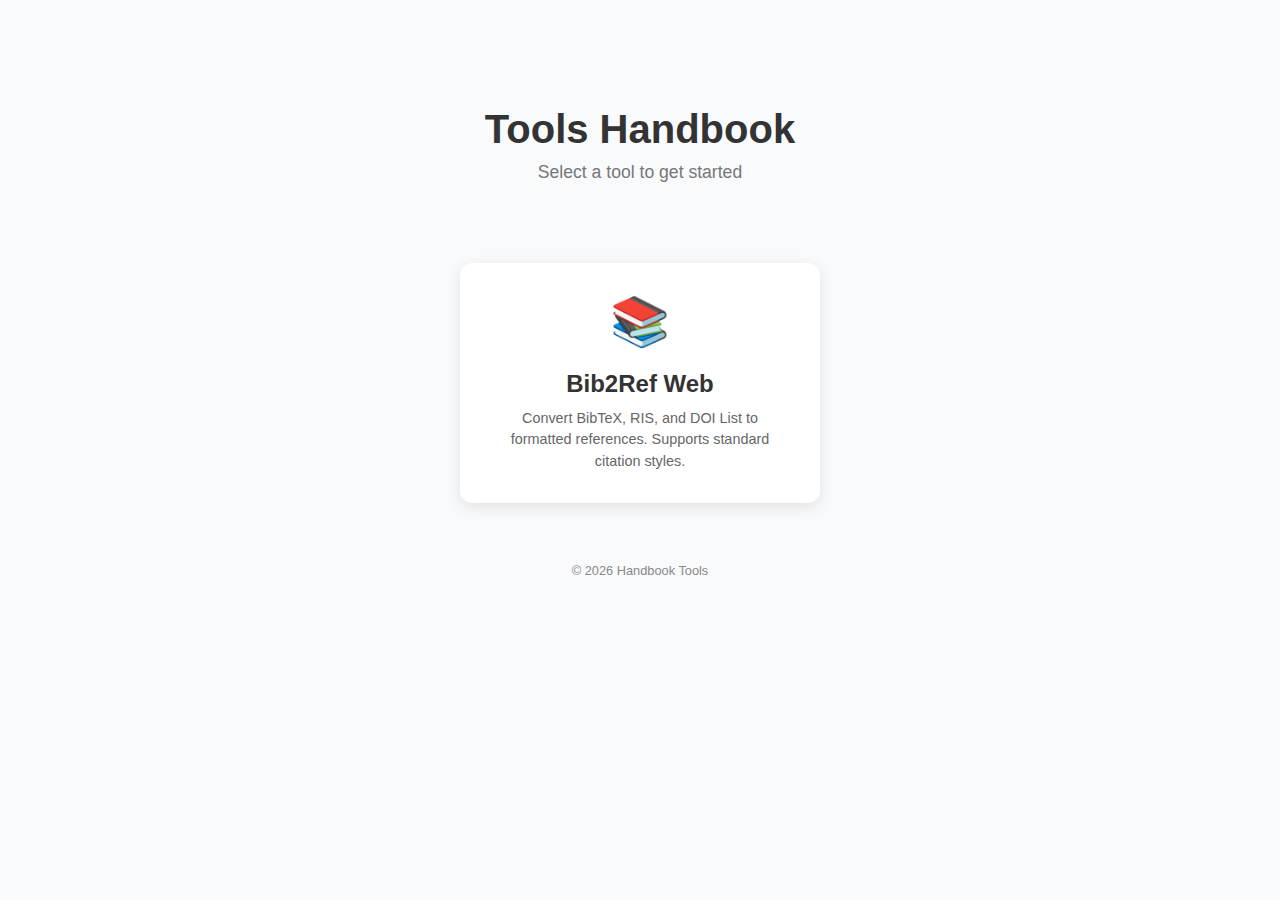
<file: index.html>
<!DOCTYPE html>
<html lang="ja">

<head>
    <meta charset="UTF-8">
    <meta name="viewport" content="width=device-width, initial-scale=1.0">
    <title>Reference Generator Portal</title>
    <link rel="stylesheet" href="main_style.css">
    <style>
        .portal-container {
            display: flex;
            flex-wrap: wrap;
            gap: 20px;
            justify-content: center;
            margin-top: 40px;
        }

        .tool-card {
            background: white;
            border-radius: 12px;
            padding: 30px;
            width: 300px;
            box-shadow: 0 4px 15px rgba(0, 0, 0, 0.1);
            text-align: center;
            transition: transform 0.2s, box-shadow 0.2s;
            cursor: pointer;
            text-decoration: none;
            color: inherit;
        }

        .tool-card:hover {
            transform: translateY(-5px);
            box-shadow: 0 8px 25px rgba(0, 0, 0, 0.15);
        }

        .tool-icon {
            font-size: 48px;
            margin-bottom: 20px;
            display: block;
        }

        .tool-title {
            font-size: 1.5em;
            margin-bottom: 10px;
            font-weight: bold;
            color: #333;
        }

        .tool-desc {
            color: #666;
            font-size: 0.9em;
            line-height: 1.5;
        }

        header {
            text-align: center;
            padding: 40px 20px;
        }

        h1 {
            font-size: 2.5em;
            color: #333;
            margin-bottom: 10px;
        }

        .subtitle {
            font-size: 1.1em;
            color: #777;
        }
    </style>
</head>

<body>

    <header>
        <h1>Tools Handbook</h1>
        <div class="subtitle">Select a tool to get started</div>
    </header>

    <div class="portal-container">
        <a href="bib2ref.html" class="tool-card">
            <span class="tool-icon">📚</span>
            <div class="tool-title">Bib2Ref Web</div>
            <div class="tool-desc">
                Convert BibTeX, RIS, and DOI List to formatted references. Supports standard citation styles.
            </div>
        </a>

        <!-- Placeholder for future tools -->
        <!--
        <a href="#" class="tool-card" style="opacity: 0.6; cursor: default;">
            <span class="tool-icon">📝</span>
            <div class="tool-title">Tex Formatter</div>
            <div class="tool-desc">Coming soon...</div>
        </a>
        -->
    </div>

    <footer style="text-align: center; margin-top: 60px; color: #888; font-size: 0.8em; padding-bottom: 20px;">
        &copy; 2026 Handbook Tools
    </footer>

</body>

</html>
</file>
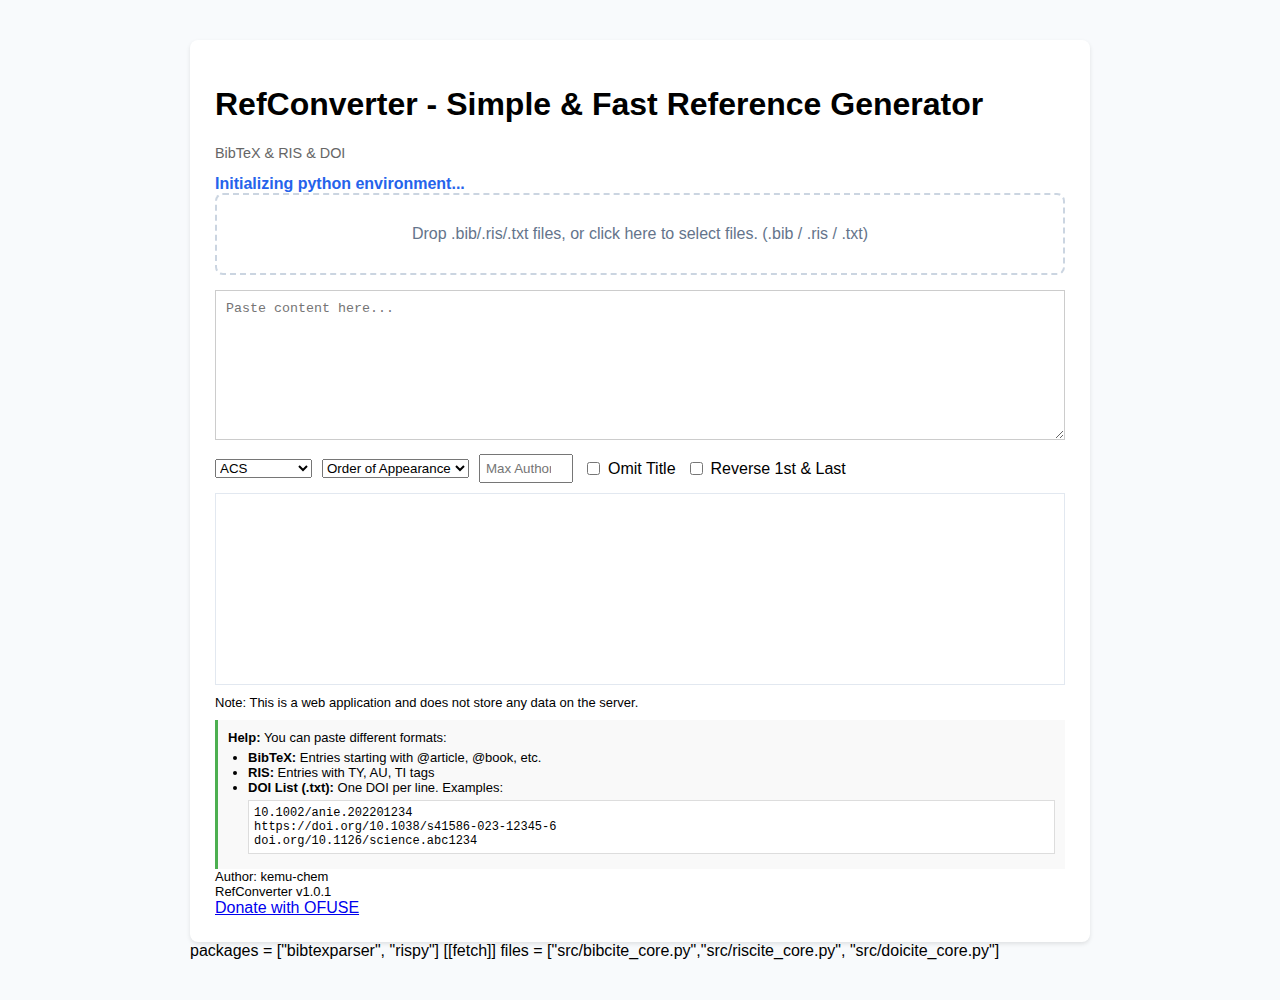
<file: bib2ref.html>
<!DOCTYPE html>
<html lang="ja">

<head>
    <script async src="https://pagead2.googlesyndication.com/pagead/js/adsbygoogle.js?client=ca-pub-9462795888369941"
     crossorigin="anonymous"></script>
    <meta charset="UTF-8">
    <title>RefConverter</title>
    <link rel="stylesheet" href="https://pyscript.net/releases/2024.1.1/core.css" />
    <script type="module" src="https://pyscript.net/releases/2024.1.1/core.js"></script>
    <link rel="stylesheet" href="main_style.css">
</head>
<script async src="https://www.googletagmanager.com/gtag/js?id=G-1PK2SJTJ75"></script>
<script>
  window.dataLayer = window.dataLayer || [];
  function gtag(){dataLayer.push(arguments);}
  gtag('js', new Date());

  gtag('config', 'G-1PK2SJTJ75');
</script>
<body>
    <div class="card">
        <h1>RefConverter - Simple & Fast Reference Generator</h1>
        <p style="font-size: 0.9em; color: #666; margin-top: 5px;">BibTeX & RIS & DOI</p>
        <div id="status-msg" class="loading">Initializing python environment...</div>

        <div id="drop_zone">Drop .bib/.ris/.txt files, or click here to select files. (.bib / .ris / .txt)</div>
        <input type="file" id="file_input" style="display:none" accept=".bib,.ris,.txt">

        <textarea id="bib_input" placeholder="Paste content here..."></textarea>

        <div style="display: flex; gap: 10px; align-items: center;">
            <select id="style_select">
                <option>ACS</option>
                <option>APA (7th)</option>
                <option>Harvard</option>
                <option>Vancouver</option>
                <option>Angewandte</option>
                <option>RSC</option>
                <option>Nature</option>
                <option>IEEE</option>
                <option>ISO 690</option>
            </select>
            <select id="sort_select">
                <option>Order of Appearance</option>
                <option>Author (A-Z)</option>
                <option>Year (Old→New)</option>
            </select>
            <input type="number" id="max_n_input" placeholder="Max Authors" style="width: 80px; padding: 5px;" min="1">
            <label style="display: flex; align-items: center; gap: 5px;">
                <input type="checkbox" id="omit_title_check">
                <span>Omit Title</span>
            </label>
            <label style="display: flex; align-items: center; gap: 5px;">
                <input type="checkbox" id="reverse_authors_check">
                <span>Reverse 1st & Last</span>
            </label>
            <!--<button id="convert_btn" py-click="on_convert" disabled>Generate</button>-->
            <!--<button id="debug_btn" py-click="show_debug_info">Debug Info</button>
            <button id="reload_modules_btn" py-click="reload_modules">Force Reload Modules</button>-->
        </div>

        <div id="output"></div>
        <div id="cache-info" style="font-size: small; color: blue; margin-top: 10px;"></div>
        <div id="note" style="font-size: small;">Note: This is a web application and does not store any data on the
            server.</div>
        <div id="help"
            style="font-size: small; margin-top: 10px; padding: 10px; background-color: #f9f9f9; border-left: 3px solid #4CAF50;">
            <strong>Help:</strong> You can paste different formats:
            <ul style="margin: 5px 0; padding-left: 20px;">
                <li><strong>BibTeX:</strong> Entries starting with @article, @book, etc.</li>
                <li><strong>RIS:</strong> Entries with TY, AU, TI tags</li>
                <li><strong>DOI List (.txt):</strong> One DOI per line. Examples:
                    <div
                        style="background-color: #fff; padding: 5px; margin-top: 5px; border: 1px solid #ddd; font-family: monospace;">
                        10.1002/anie.202201234<br>
                        https://doi.org/10.1038/s41586-023-12345-6<br>
                        doi.org/10.1126/science.abc1234
                    </div>
                </li>
            </ul>
        </div>

        <div id="author" style="font-size: small;">Author: kemu-chem</div>
        <div id="version" style="font-size: small;">RefConverter v1.0.1</div>
        <a data-ofuse-widget-button href="https://ofuse.me/o?uid=145324" data-ofuse-id="145324" data-ofuse-size="large"
            data-ofuse-text="Donate with OFUSE">Donate with OFUSE</a>
        <script async src="https://ofuse.me/assets/platform/widget.js" charset="utf-8"></script>

    </div>

    <py-config>
        packages = ["bibtexparser", "rispy"]
        [[fetch]]
        files = ["src/bibcite_core.py","src/riscite_core.py", "src/doicite_core.py"]
    </py-config>

    <script type="py">
        """
        For transparency and debugging purposes, data loading process and data sorting process is implemented in this html file.

        The main function is on_convert.

        The data loading process is implemented in the try block.

        The data sorting process is implemented in the on_convert function.

        You can edit this code in the browser for debugging and particular use cases.
        """

        import re
        import asyncio
        from pyscript import document
        # Wait until external files are loaded
        try:
            from src.riscite_core import RISProcessor, REFERENCE_STYLES, BibTeXProcessor, rtf_to_html
            from src.doicite_core import DOIProcessor
            document.querySelector("#status-msg").style.display = "none"
            # Enable convert button if it exists
            convert_btn = document.querySelector("#convert_btn")
            if convert_btn:
                convert_btn.disabled = False
        except Exception as e:
            document.querySelector("#output").innerText = f"Error loading core: {e}"

        # DOI Cache to avoid re-fetching
        doi_cache = {}

        def get_clean_doi(raw):
            if "doi.org/" in raw:
                return raw.split("doi.org/")[-1].strip()
            return raw.strip()

        def reload_modules(event):
            """Force reload modules from server"""
            import sys
            from importlib import reload

            cache_info_div = document.querySelector("#cache-info")

            try:
                # Remove modules from cache
                modules_to_remove = [mod for mod in sys.modules.keys() if mod.startswith('src.')]
                for mod in modules_to_remove:
                    del sys.modules[mod]

                # Reload modules
                from src.riscite_core import RISProcessor, REFERENCE_STYLES, BibTeXProcessor, rtf_to_html
                from src.doicite_core import DOIProcessor

                # Update global references
                globals()['RISProcessor'] = RISProcessor
                globals()['REFERENCE_STYLES'] = REFERENCE_STYLES
                globals()['BibTeXProcessor'] = BibTeXProcessor
                globals()['rtf_to_html'] = rtf_to_html
                globals()['DOIProcessor'] = DOIProcessor

                cache_info_div.innerHTML = f"✓ Modules reloaded successfully! Removed {len(modules_to_remove)} cached modules."
                cache_info_div.style.color = "green"

                # Show current signature
                import inspect
                sig = inspect.signature(REFERENCE_STYLES.get("ACS"))
                cache_info_div.innerHTML += f"<br>ACS formatter params: {', '.join([p for p in sig.parameters.keys()])}"

            except Exception as e:
                cache_info_div.innerHTML = f"✗ Error reloading modules: {e}"
                cache_info_div.style.color = "red"

        def show_debug_info(event):
            """Display debug information about loaded modules"""
            import inspect
            output_div = document.querySelector("#output")

            debug_html = "<h3>Debug Information</h3>"

            # Check if CitationFormatter is loaded
            try:
                from src.bibcite_core import CitationFormatter
                debug_html += "<p><b>CitationFormatter loaded:</b> Yes</p>"

                # Check format_acs signature
                sig = inspect.signature(CitationFormatter.format_acs)
                debug_html += f"<p><b>format_acs signature:</b> {sig}</p>"

                # List all parameters
                debug_html += "<p><b>format_acs parameters:</b> "
                debug_html += ", ".join([p for p in sig.parameters.keys()])
                debug_html += "</p>"

            except Exception as e:
                debug_html += f"<p><b>Error loading CitationFormatter:</b> {e}</p>"

            # Check REFERENCE_STYLES
            try:
                formatter = REFERENCE_STYLES.get("ACS")
                debug_html += f"<p><b>ACS formatter:</b> {formatter}</p>"

                if formatter:
                    sig = inspect.signature(formatter)
                    debug_html += f"<p><b>ACS formatter signature:</b> {sig}</p>"
                    debug_html += "<p><b>ACS formatter parameters:</b> "
                    debug_html += ", ".join([p for p in sig.parameters.keys()])
                    debug_html += "</p>"
            except Exception as e:
                debug_html += f"<p><b>Error checking formatter:</b> {e}</p>"

            # Module location info
            try:
                import src.bibcite_core as bc
                debug_html += f"<p><b>bibcite_core module:</b> {bc.__file__ if hasattr(bc, '__file__') else 'No __file__ attribute'}</p>"
            except Exception as e:
                debug_html += f"<p><b>Error getting module info:</b> {e}</p>"

            # Check sys.modules
            import sys
            src_modules = [m for m in sys.modules.keys() if m.startswith('src.')]
            debug_html += f"<p><b>Loaded src modules:</b> {', '.join(src_modules)}</p>"

            output_div.innerHTML = debug_html

        async def on_convert(event=None):
            raw_input = document.querySelector("#bib_input").value.strip()

            # If no input, clear output
            if not raw_input:
                document.querySelector("#output").innerHTML = ""
                return

            style_name = document.querySelector("#style_select").value
            sort_name = document.querySelector("#sort_select").value
            max_n_str = document.querySelector("#max_n_input").value
            max_n = int(max_n_str) if max_n_str else None
            omit_title = document.querySelector("#omit_title_check").checked
            reverse_authors = document.querySelector("#reverse_authors_check").checked

            output_div = document.querySelector("#output")
            output_div.innerHTML = "Processing..."
            
            try:
                entries = []
                # 判定: BibTeX, DOI, or RIS
                if raw_input.startswith('@'):
                    entries = BibTeXProcessor.parse_bibtex(raw_input)
                elif raw_input.startswith('10.') or raw_input.startswith('http'):
                    # DOI Processing with Cache
                    try:
                        input_lines = [line.strip() for line in raw_input.split('\n') if line.strip()]
                        
                        dois_to_fetch = []
                        ordered_keys = []
                        
                        # Check Cache
                        for line in input_lines:
                            key = get_clean_doi(line)
                            ordered_keys.append(key)
                            if key not in doi_cache:
                                if key not in dois_to_fetch:
                                    dois_to_fetch.append(key)
                        
                        if dois_to_fetch:
                            output_div.innerHTML = f"Fetching {len(dois_to_fetch)} new DOIs from Crossref..."
                            fetch_str = "\n".join(dois_to_fetch)
                            new_entries = await DOIProcessor.fetch_doi_entries(fetch_str)
                            
                            # Cache new entries
                            # Note: We rely on the fact that fetched entries contain 'doi'. 
                            # If fetch fails for some, they won't be in new_entries.
                            for entry in new_entries:
                                if 'doi' in entry:
                                    # Normalize doi from entry to match our key format if possible
                                    # But entry['doi'] is what Crossref returns.
                                    # We should also map the requested key to this entry.
                                    # Since we don't know exactly which key produced which entry (async/batch), 
                                    # we rely on the DOI in the entry matching the requested DOI.
                                    
                                    # Try to clean the doi from the entry to use as a key
                                    entry_key = get_clean_doi(entry['doi'])
                                    doi_cache[entry_key] = entry
                                    
                                    # Also, try to match against requested dois_to_fetch to handle case mismatches?
                                    # For now, simple mapping.
                        
                        # Reconstruct list from cache
                        entries = []
                        for key in ordered_keys:
                            # Try exact match first
                            if key in doi_cache:
                                entries.append(doi_cache[key])
                            else:
                                # Fallback: try case-insensitive match for cache keys
                                found = False
                                for c_key, c_val in doi_cache.items():
                                    if c_key.lower() == key.lower():
                                        entries.append(c_val)
                                        found = True
                                        break
                                if not found:
                                    print(f"Warning: Could not resolve DOI {key}")

                    except Exception as e:
                        output_div.innerHTML = f"Error fetching DOI: {e}"
                        return
                else:
                    entries = RISProcessor.parse_ris(raw_input)
                    
                if not entries:
                    output_div.innerHTML = '<span style="color:red">Invalid entries found. Please check the format.</span>'
                    return
                
                formatter = REFERENCE_STYLES.get(style_name)
                html_output = ""
                for i, entry in enumerate(entries, 1):
                    # Reverse 1st and last author if requested
                    if reverse_authors and 'author' in entry:
                        authors_list = [a.strip() for a in entry['author'].split(' and ')]
                        if len(authors_list) >= 2:
                            authors_list[0], authors_list[-1] = authors_list[-1], authors_list[0]
                            entry['author'] = ' and '.join(authors_list)

                # sorting
                if "Author" in sort_name:
                    entries.sort(key=lambda x: BibTeXProcessor.parse_authors(x.get("author", ""))[0]["family"].lower() if x.get("author") else "zzz")
                elif "Year" in sort_name:
                    entries.sort(key=lambda x: int(re.search(r'\d{4}', x.get("year", "0")).group()) if re.search(r'\d{4}', x.get("year", "")) else 0)

                for i, entry in enumerate(entries, 1):
                    _, rtf = formatter(entry, i, max_n=max_n, omit_title=omit_title, reverse_authors=False)
                    html_output += f'<div class="citation-item">{rtf_to_html(rtf)}</div>'

                output_div.innerHTML = html_output
            except Exception as e:
                output_div.innerHTML = f"Error: {e}"

        # Make on_convert available globally for JavaScript
        import js
        js.window.py_on_convert = on_convert
    </script>

    <script>
        const dropZone = document.getElementById('drop_zone');
        const fileInput = document.getElementById('file_input');
        const bibInput = document.getElementById('bib_input');

        // Auto-convert trigger function
        function triggerConvert() {
            // Check if Python on_convert is available
            if (window.py_on_convert) {
                try {
                    // Trigger the Python on_convert function
                    window.py_on_convert();
                } catch (e) {
                    console.log('Error calling py_on_convert:', e);
                }
            }
        }

        dropZone.addEventListener('click', () => fileInput.click());
        fileInput.addEventListener('change', (e) => handleFiles(e.target.files));
        dropZone.addEventListener('dragover', (e) => { e.preventDefault(); dropZone.classList.add('dragging'); });
        dropZone.addEventListener('dragleave', () => dropZone.classList.remove('dragging'));
        dropZone.addEventListener('drop', (e) => {
            e.preventDefault();
            dropZone.classList.remove('dragging');
            handleFiles(e.dataTransfer.files);
        });

        function handleFiles(files) {
            if (files.length === 0) return;
            const reader = new FileReader();
            reader.onload = (e) => {
                bibInput.value = e.target.result;
                // Trigger conversion after file is loaded
                setTimeout(triggerConvert, 100);
            };
            reader.readAsText(files[0]);
        }

        // Add event listeners for auto-conversion
        window.addEventListener('DOMContentLoaded', () => {
            // Wait for PyScript to be ready
            const setupAutoConvert = () => {
                const styleSelect = document.getElementById('style_select');
                const sortSelect = document.getElementById('sort_select');
                const maxNInput = document.getElementById('max_n_input');
                const omitTitleCheck = document.getElementById('omit_title_check');
                const reverseAuthorsCheck = document.getElementById('reverse_authors_check');

                // Auto-convert on textarea input (with debounce)
                let inputTimeout;
                bibInput.addEventListener('input', () => {
                    clearTimeout(inputTimeout);
                    inputTimeout = setTimeout(triggerConvert, 500); // 500ms debounce
                });

                // Auto-convert on option changes
                styleSelect.addEventListener('change', triggerConvert);
                sortSelect.addEventListener('change', triggerConvert);
                maxNInput.addEventListener('input', () => {
                    clearTimeout(inputTimeout);
                    inputTimeout = setTimeout(triggerConvert, 500);
                });
                omitTitleCheck.addEventListener('change', triggerConvert);
                reverseAuthorsCheck.addEventListener('change', triggerConvert);
            };

            // Wait for PyScript to initialize
            setTimeout(setupAutoConvert, 1000);
        });
    </script>
</body>

</html>
</file>
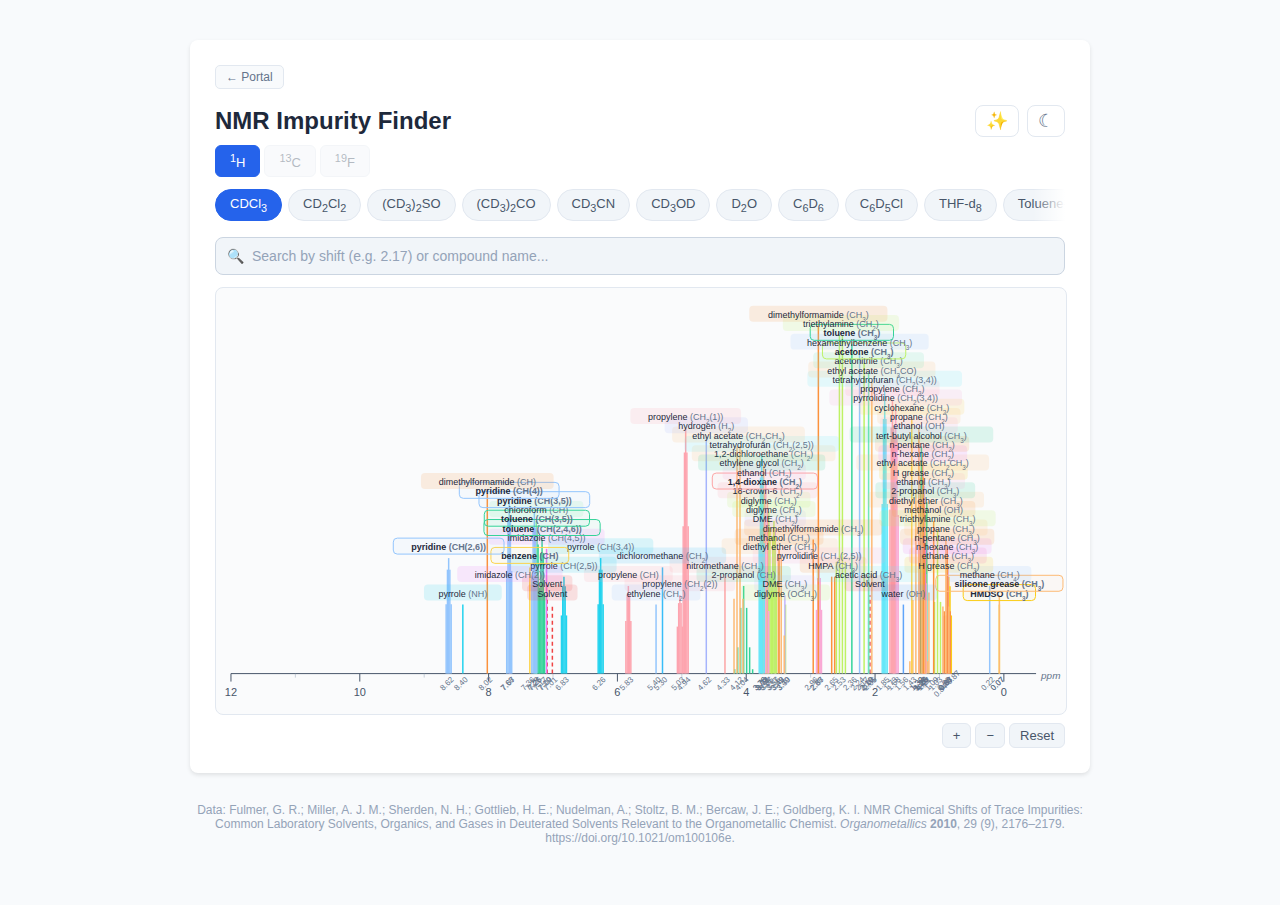
<file: NMRImpurityFinder.html>
<!DOCTYPE html>
<html lang="en" data-theme="light">

<head>
    <script async src="https://pagead2.googlesyndication.com/pagead/js/adsbygoogle.js?client=ca-pub-9462795888369941"
        crossorigin="anonymous"></script>
    <meta charset="UTF-8">
    <meta name="viewport" content="width=device-width, initial-scale=1.0, maximum-scale=1.0, user-scalable=no">
    <title>NMR Impurity Finder</title>
    <link rel="stylesheet" href="main_style.css">
    <script async src="https://www.googletagmanager.com/gtag/js?id=G-1PK2SJTJ75"></script>
    <script>
        window.dataLayer = window.dataLayer || [];
        function gtag() { dataLayer.push(arguments); }
        gtag('js', new Date());
        gtag('config', 'G-1PK2SJTJ75');
    </script>
    <style>
        /* ===== Theme Variables ===== */
        :root {
            --bg: #f8fafc;
            --card-bg: #ffffff;
            --text: #1e293b;
            --text-muted: #64748b;
            --text-dim: #94a3b8;
            --border: #e2e8f0;
            --axis-color: #475569;
            --axis-tick: #94a3b8;
            --peak-default: #64748b;
            --search-bg: #f1f5f9;
            --search-border: #cbd5e1;
            --pill-bg: #f1f5f9;
            --pill-active-bg: #2563eb;
            --pill-active-text: #ffffff;
            --pill-text: #475569;
            --pill-hover: #e2e8f0;
            --tooltip-bg: #1e293b;
            --tooltip-text: #f8fafc;
            --solvent-residual-color: #ef4444;
            --highlight-glow: rgba(37, 99, 235, 0.3);
            --svg-bg: #fafbfc;
        }

        [data-theme="dark"] {
            --bg: #0f172a;
            --card-bg: #1e293b;
            --text: #e2e8f0;
            --text-muted: #94a3b8;
            --text-dim: #64748b;
            --border: #334155;
            --axis-color: #cbd5e1;
            --axis-tick: #64748b;
            --peak-default: #94a3b8;
            --search-bg: #1e293b;
            --search-border: #475569;
            --pill-bg: #334155;
            --pill-active-bg: #3b82f6;
            --pill-active-text: #ffffff;
            --pill-text: #cbd5e1;
            --pill-hover: #475569;
            --tooltip-bg: #f1f5f9;
            --tooltip-text: #0f172a;
            --solvent-residual-color: #f87171;
            --highlight-glow: rgba(59, 130, 246, 0.4);
            --svg-bg: #162032;
        }

        /* ===== Base ===== */
        body {
            background: var(--bg);
            color: var(--text);
            transition: background 0.3s, color 0.3s;
            -webkit-tap-highlight-color: transparent;
        }

        .card {
            background: var(--card-bg);
            transition: background 0.3s;
        }

        /* ===== Header ===== */
        .header-row {
            display: flex;
            justify-content: space-between;
            align-items: center;
            margin-bottom: 8px;
        }

        h1 {
            font-size: 1.5em;
            margin: 0;
            color: var(--text);
        }

        .theme-toggle {
            background: none;
            border: 1px solid var(--border);
            border-radius: 8px;
            padding: 6px 10px;
            cursor: pointer;
            font-size: 18px;
            color: var(--text-muted);
            transition: border-color 0.2s, color 0.2s;
            line-height: 1;
        }

        .theme-toggle:hover {
            border-color: var(--pill-active-bg);
            color: var(--pill-active-bg);
        }

        .theme-toggle.active {
            border-color: var(--pill-active-bg);
            color: var(--pill-active-text);
            background: var(--pill-active-bg);
        }

        .bold-label {
            font-weight: bold;
        }

        /* ===== Nucleus Tabs ===== */
        .nucleus-tabs {
            display: flex;
            gap: 4px;
            margin-bottom: 12px;
        }

        .nucleus-tab {
            padding: 6px 14px;
            border: 1px solid var(--border);
            border-radius: 6px;
            background: var(--pill-bg);
            color: var(--pill-text);
            cursor: pointer;
            font-size: 13px;
            transition: all 0.2s;
            user-select: none;
            -webkit-user-select: none;
        }

        .nucleus-tab.active {
            background: var(--pill-active-bg);
            color: var(--pill-active-text);
            border-color: var(--pill-active-bg);
        }

        .nucleus-tab.disabled {
            opacity: 0.4;
            cursor: not-allowed;
            position: relative;
        }

        /* ===== Solvent Pills ===== */
        .solvent-scroll {
            overflow-x: auto;
            -webkit-overflow-scrolling: touch;
            scrollbar-width: none;
            margin-bottom: 12px;
            padding-bottom: 4px;
            position: relative;
            -ms-overflow-style: none;
        }

        .solvent-scroll::-webkit-scrollbar {
            display: none;
        }

        .solvent-scroll-wrapper {
            position: relative;
        }

        .solvent-scroll-wrapper::after {
            content: '';
            position: absolute;
            right: 0;
            top: 0;
            bottom: 0;
            width: 32px;
            background: linear-gradient(to right, transparent, var(--card-bg));
            pointer-events: none;
            z-index: 1;
            transition: opacity 0.3s;
        }

        .solvent-scroll-wrapper.scrolled-end::after {
            opacity: 0;
        }

        .solvent-pills {
            display: flex;
            flex-wrap: nowrap;
            gap: 6px;
            width: max-content;
            padding-right: 24px;
        }

        .solvent-pill {
            padding: 6px 14px;
            border-radius: 20px;
            border: 1px solid var(--border);
            background: var(--pill-bg);
            color: var(--pill-text);
            cursor: pointer;
            font-size: 13px;
            transition: all 0.2s;
            user-select: none;
            -webkit-user-select: none;
            flex-shrink: 0;
        }

        .solvent-pill:hover {
            background: var(--pill-hover);
        }

        .solvent-pill.active {
            background: var(--pill-active-bg);
            color: var(--pill-active-text);
            border-color: var(--pill-active-bg);
        }

        /* ===== Search ===== */
        .search-container {
            position: relative;
            margin-bottom: 12px;
        }

        .search-input {
            width: 100%;
            padding: 10px 14px 10px 36px;
            border: 1px solid var(--search-border);
            border-radius: 8px;
            background: var(--search-bg);
            color: var(--text);
            font-size: 14px;
            box-sizing: border-box;
            outline: none;
            transition: border-color 0.2s;
        }

        .search-input:focus {
            border-color: var(--pill-active-bg);
        }

        .search-input::placeholder {
            color: var(--text-dim);
        }

        .search-icon {
            position: absolute;
            left: 12px;
            top: 50%;
            transform: translateY(-50%);
            color: var(--text-dim);
            font-size: 14px;
            pointer-events: none;
        }

        /* ===== Spectrum ===== */
        .spectrum-container {
            position: relative;
            width: 100%;
            overflow: hidden;
            border: 1px solid var(--border);
            border-radius: 8px;
            background: var(--svg-bg);
            touch-action: none;
            -webkit-touch-callout: none;
            user-select: none;
            -webkit-user-select: none;
        }

        .spectrum-svg {
            display: block;
            width: 100%;
        }

        /* SVG text styling */
        .spectrum-svg text {
            font-family: -apple-system, BlinkMacSystemFont, "Segoe UI", sans-serif;
        }

        .axis-label {
            fill: var(--axis-color);
            font-size: 11px;
        }

        .axis-unit {
            fill: var(--text-muted);
            font-size: 10px;
            font-style: italic;
        }

        .peak-group {
            cursor: pointer;
        }

        .peak-line {
            stroke-width: 1.5;
            transition: transform 0.6s cubic-bezier(0.4, 0, 0.2, 1), opacity 0.4s ease;
        }

        .peak-label-bg {
            rx: 4;
            ry: 4;
            transition: transform 0.6s cubic-bezier(0.4, 0, 0.2, 1), opacity 0.4s ease;
        }

        .peak-label-text {
            font-size: 9px;
            fill: var(--text);
            transition: transform 0.6s cubic-bezier(0.4, 0, 0.2, 1), opacity 0.4s ease;
        }

        .peak-shift-text {
            font-size: 8px;
            fill: var(--text-muted);
            transition: transform 0.6s cubic-bezier(0.4, 0, 0.2, 1), opacity 0.4s ease;
        }

        .peak-group.dimmed {
            opacity: 0.15;
        }

        .peak-group.highlighted .peak-line {
            stroke-width: 2.5;
            filter: drop-shadow(0 0 4px var(--highlight-glow));
        }

        .peak-group.entering {
            opacity: 0;
        }

        /* ===== Info Card ===== */
        .info-card {
            display: none;
            background: var(--tooltip-bg);
            color: var(--tooltip-text);
            padding: 12px 16px;
            border-radius: 8px;
            margin-top: 8px;
            font-size: 13px;
            line-height: 1.6;
            animation: fadeIn 0.2s ease;
        }

        .info-card.visible {
            display: block;
        }

        .info-card .compound-name {
            font-weight: 600;
            font-size: 15px;
            margin-bottom: 4px;
        }

        .info-card .detail-row {
            display: flex;
            gap: 16px;
        }

        .info-card .detail-label {
            color: var(--text-dim);
            min-width: 80px;
        }

        @keyframes fadeIn {
            from {
                opacity: 0;
                transform: translateY(4px);
            }

            to {
                opacity: 1;
                transform: translateY(0);
            }
        }

        /* ===== Zoom Controls ===== */
        .zoom-controls {
            display: flex;
            gap: 4px;
            margin-top: 8px;
            justify-content: flex-end;
        }

        .zoom-btn {
            padding: 4px 10px;
            border: 1px solid var(--border);
            border-radius: 6px;
            background: var(--pill-bg);
            color: var(--pill-text);
            cursor: pointer;
            font-size: 13px;
            transition: all 0.15s;
            user-select: none;
        }

        .zoom-btn:hover {
            border-color: var(--pill-active-bg);
            color: var(--pill-active-bg);
        }

        /* ===== Responsive ===== */
        @media (max-width: 600px) {
            h1 {
                font-size: 1.2em;
            }

            .solvent-pill {
                padding: 5px 10px;
                font-size: 12px;
            }

            .nucleus-tab {
                padding: 5px 10px;
                font-size: 12px;
            }

            .peak-label-text {
                font-size: 8px;
            }

            .peak-shift-text {
                font-size: 7px;
            }
        }
    </style>
</head>

<body>
    <div class="card">
        <a href="index.html" class="portal-btn">&#8592; Portal</a>

        <div class="header-row">
            <h1>NMR Impurity Finder</h1>
            <div style="display: flex; gap: 8px;">
                <button class="theme-toggle" id="highlightCommonToggle"
                    title="Highlight common solvents">&#10024;</button>
                <button class="theme-toggle" id="themeToggle" title="Toggle dark mode">&#9790;</button>
            </div>
        </div>

        <!-- Nucleus Tabs -->
        <div class="nucleus-tabs" id="nucleusTabs">
            <div class="nucleus-tab active" data-nucleus="hnmr"><sup>1</sup>H</div>
            <div class="nucleus-tab disabled" data-nucleus="cnmr" title="Coming soon"><sup>13</sup>C</div>
            <div class="nucleus-tab disabled" data-nucleus="fnmr" title="Coming soon"><sup>19</sup>F</div>
        </div>

        <!-- Solvent Selector -->
        <div class="solvent-scroll-wrapper" id="solventScrollWrapper">
            <div class="solvent-scroll" id="solventScroll">
                <div class="solvent-pills" id="solventPills"></div>
            </div>
        </div>

        <!-- Search -->
        <div class="search-container">
            <span class="search-icon">&#128269;</span>
            <input type="text" class="search-input" id="searchInput"
                placeholder="Search by shift (e.g. 2.17) or compound name...">
        </div>

        <!-- Spectrum -->
        <div class="spectrum-container" id="spectrumContainer">
            <svg class="spectrum-svg" id="spectrumSvg"></svg>
        </div>

        <!-- Zoom Controls -->
        <div class="zoom-controls">
            <button class="zoom-btn" id="zoomIn" title="Zoom in">+</button>
            <button class="zoom-btn" id="zoomOut" title="Zoom out">&minus;</button>
            <button class="zoom-btn" id="zoomReset" title="Reset zoom">Reset</button>
        </div>

        <!-- Info Card -->
        <div class="info-card" id="infoCard">
            <div class="compound-name" id="infoCompound"></div>
            <div class="detail-row">
                <span class="detail-label">Proton:</span>
                <span id="infoProton"></span>
            </div>
            <div class="detail-row">
                <span class="detail-label">Shift:</span>
                <span id="infoShift"></span>
            </div>
            <div class="detail-row">
                <span class="detail-label">Multiplicity:</span>
                <span id="infoMult"></span>
            </div>
        </div>
    </div>

    <footer
        style="text-align: center; margin-top: 30px; color: var(--text-dim); font-size: 0.75em; padding-bottom: 20px;">
        Data: Fulmer, G. R.; Miller, A. J. M.; Sherden, N. H.; Gottlieb, H. E.; Nudelman, A.; Stoltz, B. M.; Bercaw, J.
        E.; Goldberg, K. I. NMR Chemical Shifts of Trace Impurities: Common Laboratory Solvents, Organics, and Gases in
        Deuterated Solvents Relevant to the Organometallic Chemist. <i>Organometallics</i> <b>2010</b>, 29 (9),
        2176&ndash;2179. https://doi.org/10.1021/om100106e.
    </footer>
    <script>
        (() => {
            'use strict';

            // ===== NMRFormatter =====
            const NMRFormatter = {
                // Convert "CH3", "H2O" etc. to HTML with subscripts
                toHTML(text) {
                    if (!text) return '';
                    return text.replace(/([A-Za-z\)])(\d+)/g, '$1<sub>$2</sub>');
                },
                // Convert for SVG <text> using tspan
                toSVGTspans(text) {
                    if (!text) return text;
                    const parts = [];
                    let last = 0;
                    const re = /([A-Za-z\)])(\d+)/g;
                    let m;
                    while ((m = re.exec(text)) !== null) {
                        if (m.index > last) parts.push(text.slice(last, m.index));
                        parts.push(m[1]);
                        parts.push(`<tspan baseline-shift="sub" font-size="70%">${m[2]}</tspan>`);
                        last = re.lastIndex;
                    }
                    if (last < text.length) parts.push(text.slice(last));
                    return parts.join('');
                },
                // Plain text length estimate (without tags)
                plainLength(text) {
                    return text ? text.length : 0;
                }
            };

            // ===== NMRData =====
            const NMRData = (() => {
                const cache = new Map();

                const SOLVENTS = [
                    { key: 'cdcl3', name: 'CDCl3' },
                    { key: 'cd2cl2', name: 'CD2Cl2' },
                    { key: 'cd32so', name: '(CD3)2SO' },
                    { key: 'cd32co', name: '(CD3)2CO' },
                    { key: 'cd3cn', name: 'CD3CN' },
                    { key: 'cd3od', name: 'CD3OD' },
                    { key: 'd2o', name: 'D2O' },
                    { key: 'c6d6', name: 'C6D6' },
                    { key: 'c6d5cl', name: 'C6D5Cl' },
                    { key: 'thf-d8', name: 'THF-d8' },
                    { key: 'toluene-d8', name: 'Toluene-d8' },
                    { key: 'tfe-d3', name: 'TFE-d3' },
                ];

                const NUCLEI = {
                    hnmr: { label: '¹H', dir: 'hnmr', min: -0.5, max: 12 },
                    cnmr: { label: '¹³C', dir: 'cnmr', min: -10, max: 230 },
                    fnmr: { label: '¹⁹F', dir: 'fnmr', min: -220, max: 0 },
                };

                const COMMON_IMPURITIES = new Set([
                    'H2O', 'hexane', 'EtOAc', 'acetone', 'MeOH', 'EtOH',
                    'Et2O', 'toluene', 'DCM', 'CHCl3', 'MeCN',
                    'DMF', 'DMSO', 'benzene', 'pyridine', 'AcOH',
                    'THF', '1,4-dioxane', 'Et3N', 'hmdso', 'hgrease', 'silicone grease'
                ].map(s => s.toLowerCase()));

                function sanitizeEntry(e) {
                    let { compound, proton, multiplicity, shift } = e;

                    // Fix split compound names: "1" + "2-dichloroethane" → "1,2-dichloroethane"
                    if (/^\d+$/.test(compound) && /^\d+-.+/.test(proton)) {
                        const realCompound = compound + ',' + proton;
                        const realProton = multiplicity;
                        // multiplicity is lost in this case, set to ''
                        compound = realCompound;
                        proton = realProton;
                        multiplicity = '';
                    }

                    // Fix split proton labels: "CH(2" + "5)" → "CH(2,5)"
                    if (proton && proton.endsWith('(') === false && /\([\d]+$/.test(proton) && /^[\d]+\)/.test(multiplicity)) {
                        proton = proton + ',' + multiplicity;
                        multiplicity = '';
                    }

                    // Fix toluene-type: proton "CH(2", mult "4", shift "m" or "7.10"
                    // When shift is not a valid number/range, try to recover
                    if (proton && /\(\d+$/.test(proton) && /^\d+$/.test(multiplicity)) {
                        proton = proton + ',' + multiplicity + ')';
                        multiplicity = '';
                    }

                    // Validate shift - skip entries with non-numeric shifts
                    const shiftValid = /^-?\d+\.?\d*(-\d+\.?\d*)?$/.test(shift);
                    if (!shiftValid) {
                        return null; // will be filtered out
                    }

                    // Parse shift
                    const parsedShift = parseShift(shift);

                    // Detect solvent residual
                    const isSolventResidual = compound === 'Solvent Residual';

                    const isCommon = COMMON_IMPURITIES.has(compound.toLowerCase());

                    return {
                        compound,
                        proton,
                        multiplicity,
                        shift,
                        shiftMid: parsedShift.mid,
                        shiftMin: parsedShift.min,
                        shiftMax: parsedShift.max,
                        isRange: parsedShift.min !== parsedShift.max,
                        isSolventResidual,
                        isCommon,
                        id: `${compound}__${proton}__${shift}`
                    };
                }

                function parseShift(s) {
                    if (s.includes('-') && !s.startsWith('-')) {
                        // Range like "0.84-0.87"
                        const [a, b] = s.split('-').map(Number);
                        return { min: a, max: b, mid: (a + b) / 2 };
                    }
                    if (s.startsWith('-') && s.indexOf('-', 1) > 0) {
                        // Negative range like "-0.10--0.06" (unlikely but safe)
                        const idx = s.indexOf('-', 1);
                        const a = Number(s.slice(0, idx));
                        const b = Number(s.slice(idx + 1));
                        return { min: Math.min(a, b), max: Math.max(a, b), mid: (a + b) / 2 };
                    }
                    const v = Number(s);
                    return { min: v, max: v, mid: v };
                }

                async function loadSolvent(solventKey, nucleus = 'hnmr') {
                    const cacheKey = `${nucleus}/${solventKey}`;
                    if (cache.has(cacheKey)) return cache.get(cacheKey);

                    const dir = NUCLEI[nucleus]?.dir || nucleus;
                    const url = `data/json/${dir}/${solventKey}.json`;
                    try {
                        const resp = await fetch(url);
                        if (!resp.ok) throw new Error(`HTTP ${resp.status}`);
                        const raw = await resp.json();
                        const entries = raw.map(sanitizeEntry).filter(Boolean);
                        cache.set(cacheKey, entries);
                        return entries;
                    } catch (err) {
                        console.error(`Failed to load ${url}:`, err);
                        return [];
                    }
                }

                return { SOLVENTS, NUCLEI, loadSolvent };
            })();

            // ===== Color Palette =====
            const PASTEL_COLORS = [
                '#93c5fd', '#86efac', '#fca5a5', '#fcd34d', '#c4b5fd',
                '#f9a8d4', '#67e8f9', '#fdba74', '#a5b4fc', '#6ee7b7',
                '#fda4af', '#bef264', '#e879f9', '#22d3ee', '#fb923c',
                '#a78bfa', '#34d399', '#f472b6', '#38bdf8', '#facc15',
            ];

            function getCompoundColor(compound) {
                if (compound === 'Solvent Residual') return 'var(--solvent-residual-color)';
                if (compound === 'water' || compound === 'H2O') return '#60a5fa';
                let hash = 0;
                for (let i = 0; i < compound.length; i++) {
                    hash = ((hash << 5) - hash + compound.charCodeAt(i)) | 0;
                }
                return PASTEL_COLORS[Math.abs(hash) % PASTEL_COLORS.length];
            }

            // ===== Multiplicity Helper =====
            function getMultiplicityLines(multRaw, isSolvent) {
                if (isSolvent || !multRaw) return [{ dx: 0, h: 1 }];
                const str = multRaw.toLowerCase().replace(/\s+/g, '');
                const match = str.match(/^[a-z]+/);
                const m = match ? match[0] : 's';

                switch (m) {
                    case 'd': return [{ dx: -1.5, h: 1 }, { dx: 1.5, h: 1 }];
                    case 't': return [{ dx: -3, h: 0.5 }, { dx: 0, h: 1 }, { dx: 3, h: 0.5 }];
                    case 'q': return [{ dx: -4.5, h: 0.33 }, { dx: -1.5, h: 1 }, { dx: 1.5, h: 1 }, { dx: 4.5, h: 0.33 }];
                    case 'quin':
                    case 'quint': return [{ dx: -6, h: 0.16 }, { dx: -3, h: 0.66 }, { dx: 0, h: 1 }, { dx: 3, h: 0.66 }, { dx: 6, h: 0.16 }];
                    case 'sext': return [{ dx: -7.5, h: 0.1 }, { dx: -4.5, h: 0.5 }, { dx: -1.5, h: 1 }, { dx: 1.5, h: 1 }, { dx: 4.5, h: 0.5 }, { dx: 7.5, h: 0.1 }];
                    case 'sept': return [{ dx: -9, h: 0.05 }, { dx: -6, h: 0.3 }, { dx: -3, h: 0.75 }, { dx: 0, h: 1 }, { dx: 3, h: 0.75 }, { dx: 6, h: 0.3 }, { dx: 9, h: 0.05 }];
                    case 'dd': return [{ dx: -3.5, h: 1 }, { dx: -1.5, h: 1 }, { dx: 1.5, h: 1 }, { dx: 3.5, h: 1 }];
                    case 'brs': return [{ dx: -2, h: 0.6 }, { dx: -1, h: 0.9 }, { dx: 0, h: 1 }, { dx: 1, h: 0.9 }, { dx: 2, h: 0.6 }];
                    case 'm':
                    case 'dm':
                    case 'dt': return [{ dx: -2.5, h: 0.6 }, { dx: -1.2, h: 0.9 }, { dx: 0, h: 1 }, { dx: 1.2, h: 0.9 }, { dx: 2.5, h: 0.6 }];
                    default: return [{ dx: 0, h: 1 }];
                }
            }

            // ===== NMRSpectrum =====
            const NMRSpectrum = (() => {
                const SVG_NS = 'http://www.w3.org/2000/svg';
                const MARGIN = { top: 20, right: 30, bottom: 40, left: 15 };
                let svgEl, containerEl;
                let svgWidth = 860, svgHeight = 380;
                let currentEntries = [];
                let viewMin, viewMax; // ppm range currently visible
                let defaultMin, defaultMax;
                let peakGroups = new Map(); // id → svg <g>

                function init(container, svg) {
                    containerEl = container;
                    svgEl = svg;
                    resize();
                    window.addEventListener('resize', () => { resize(); render(currentEntries, false); });
                }

                function resize() {
                    const rect = containerEl.getBoundingClientRect();
                    svgWidth = Math.max(rect.width, 300);
                    svgHeight = Math.min(Math.max(svgWidth * 0.5, 320), 500);
                    svgEl.setAttribute('viewBox', `0 0 ${svgWidth} ${svgHeight}`);
                    svgEl.style.height = svgHeight + 'px';
                }

                function setAxisRange(min, max) {
                    defaultMin = min;
                    defaultMax = max;
                    viewMin = min;
                    viewMax = max;
                }

                // Convert ppm to x-pixel (reversed: high ppm = left)
                function ppmToX(ppm) {
                    const plotWidth = svgWidth - MARGIN.left - MARGIN.right;
                    // viewMax is on the left, viewMin is on the right
                    return MARGIN.left + plotWidth * (1 - (ppm - viewMin) / (viewMax - viewMin));
                }

                function xToPpm(x) {
                    const plotWidth = svgWidth - MARGIN.left - MARGIN.right;
                    return viewMin + (1 - (x - MARGIN.left) / plotWidth) * (viewMax - viewMin);
                }

                const BASELINE_Y = () => svgHeight - MARGIN.bottom;
                const PLOT_TOP = () => MARGIN.top + 10;

                function render(entries, animate = true) {
                    currentEntries = entries;
                    svgEl.innerHTML = '';
                    peakGroups.clear();

                    drawAxis();

                    const linesLayer = createSVG('g', { class: 'lines-layer' });
                    const labelsLayer = createSVG('g', { class: 'labels-layer' });
                    svgEl.appendChild(linesLayer);
                    svgEl.appendChild(labelsLayer);

                    if (entries.length === 0) return;

                    // Sort by shift for collision detection
                    const sorted = [...entries].sort((a, b) => a.shiftMid - b.shiftMid);

                    // Only include visible peaks
                    const visible = sorted.filter(entry => {
                        const x = ppmToX(entry.shiftMid);
                        return x >= MARGIN.left - 20 && x <= svgWidth - MARGIN.right + 20;
                    });

                    // Collision detection on visible peaks only
                    const labelPositions = computeLabelPositions(visible);
                    const maxTier = Math.max(0, ...labelPositions);

                    // Label-first layout: divide vertical space into tier slots
                    // Labels are placed from top down, peak lines extend from baseline up to label
                    const LABEL_H = 16;
                    const LABEL_GAP = 4;       // gap between label bottom and peak line top
                    const labelZoneTop = MARGIN.top + 4;
                    const labelZoneBottom = BASELINE_Y() - (BASELINE_Y() - MARGIN.top) * 0.2; // use top 80% of plot area
                    const labelZoneHeight = labelZoneBottom - labelZoneTop;

                    // Each tier needs LABEL_H + LABEL_GAP, compress if too many tiers
                    // Tier 0 = lowest (closest to baseline), tier maxTier = highest (closest to top)
                    const idealSlot = LABEL_H + LABEL_GAP + 8;
                    const slotHeight = maxTier > 0
                        ? Math.min(idealSlot, labelZoneHeight / (maxTier + 1))
                        : idealSlot;

                    visible.forEach((entry, i) => {
                        const x = ppmToX(entry.shiftMid);
                        const tier = labelPositions[i];
                        // Label Y: tier 0 at bottom of label zone, higher tiers go up
                        const labelBottomY = labelZoneBottom - tier * slotHeight;
                        const labelTopY = labelBottomY - LABEL_H;
                        drawPeak(entry, x, tier, animate, labelTopY, LABEL_H, LABEL_GAP, linesLayer, labelsLayer);
                    });

                    // Re-apply highlights automatically after rendering
                    const searchInput = document.getElementById('searchInput');
                    const highlightBtn = document.getElementById('highlightCommonToggle');
                    if (searchInput && searchInput.value) {
                        highlightSearch(searchInput.value);
                    } else if (highlightBtn && highlightBtn.classList.contains('active')) {
                        highlightCommon(true);
                    }
                }

                function computeLabelPositions(sorted) {
                    const tiers = new Array(sorted.length).fill(0);
                    const positions = sorted.map(e => ppmToX(e.shiftMid));

                    // Estimate each label's width with generous padding
                    const labelWidths = sorted.map(e => {
                        const text = e.isSolventResidual
                            ? 'Solvent'
                            : `${e.compound} (${e.proton})`;
                        return Math.max(text.length * 6 + 20, 48);
                    });

                    // Unlimited tiers — always find a non-overlapping slot
                    const placed = [];

                    for (let i = 0; i < sorted.length; i++) {
                        const x = positions[i];
                        const halfW = labelWidths[i] / 2;

                        // Try each tier from 0 upward until no conflict
                        let bestTier = 0;
                        while (true) {
                            let conflict = false;
                            for (let j = placed.length - 1; j >= 0; j--) {
                                const p = placed[j];
                                if (p.tier !== bestTier) continue;
                                const overlap = (halfW + p.halfW + 4) - Math.abs(x - p.x);
                                if (overlap > 0) {
                                    conflict = true;
                                    break;
                                }
                            }
                            if (!conflict) break;
                            bestTier++;
                        }

                        tiers[i] = bestTier;
                        placed.push({ x, halfW, tier: bestTier });
                    }
                    return tiers;
                }

                function drawAxis() {
                    const g = createSVG('g');
                    const y = BASELINE_Y();
                    const plotLeft = MARGIN.left;
                    const plotRight = svgWidth - MARGIN.right;

                    // Baseline
                    const line = createSVG('line', {
                        x1: plotLeft, y1: y, x2: plotRight, y2: y,
                        stroke: 'var(--axis-color)', 'stroke-width': 1
                    });
                    g.appendChild(line);

                    // Ticks
                    const range = viewMax - viewMin;
                    let majorStep = 1;
                    if (range > 50) majorStep = 10;
                    else if (range > 20) majorStep = 5;
                    else if (range > 10) majorStep = 2;

                    const start = Math.ceil(viewMin / majorStep) * majorStep;
                    for (let ppm = start; ppm <= viewMax; ppm += majorStep) {
                        const x = ppmToX(ppm);
                        if (x < plotLeft || x > plotRight) continue;
                        // Major tick
                        g.appendChild(createSVG('line', {
                            x1: x, y1: y, x2: x, y2: y + 8,
                            stroke: 'var(--axis-color)', 'stroke-width': 1
                        }));
                        // Label
                        const label = createSVG('text', {
                            x: x, y: y + 22,
                            'text-anchor': 'middle',
                            class: 'axis-label'
                        });
                        label.textContent = ppm.toFixed(ppm === Math.round(ppm) ? 0 : 1);
                        g.appendChild(label);

                        // Minor ticks (half steps)
                        const halfPpm = ppm + majorStep / 2;
                        if (halfPpm <= viewMax) {
                            const hx = ppmToX(halfPpm);
                            if (hx >= plotLeft && hx <= plotRight) {
                                g.appendChild(createSVG('line', {
                                    x1: hx, y1: y, x2: hx, y2: y + 4,
                                    stroke: 'var(--axis-tick)', 'stroke-width': 0.5
                                }));
                            }
                        }
                    }

                    // ppm unit label
                    const unitLabel = createSVG('text', {
                        x: plotRight + 5, y: y + 5,
                        class: 'axis-unit', 'text-anchor': 'start'
                    });
                    unitLabel.textContent = 'ppm';
                    g.appendChild(unitLabel);

                    svgEl.appendChild(g);
                }

                function drawPeak(entry, x, tier, animate, labelTopY, labelH, labelGap, linesLayer, labelsLayer) {
                    const gLine = createSVG('g', { class: 'peak-group', 'data-id': entry.id });
                    const gLabel = createSVG('g', { class: 'peak-group', 'data-id': entry.id });
                    const color = getCompoundColor(entry.compound);
                    const baseY = BASELINE_Y();

                    // Peak line: from baseline up to just below the label
                    const peakLineTop = labelTopY + labelH + labelGap;
                    const peakHeight = baseY - peakLineTop;
                    const dashArray = entry.isSolventResidual ? '4,3' : 'none';

                    getMultiplicityLines(entry.multiplicity, entry.isSolventResidual).forEach(spec => {
                        const lineEl = createSVG('line', {
                            x1: x + spec.dx,
                            y1: baseY,
                            x2: x + spec.dx,
                            y2: baseY - peakHeight * spec.h,
                            stroke: color,
                            class: 'peak-line',
                            'stroke-dasharray': dashArray
                        });
                        gLine.appendChild(lineEl);
                    });

                    // Range bar for range shifts
                    if (entry.isRange) {
                        const x1 = ppmToX(entry.shiftMax);
                        const x2 = ppmToX(entry.shiftMin);
                        gLine.appendChild(createSVG('rect', {
                            x: Math.min(x1, x2), y: baseY - 4,
                            width: Math.abs(x2 - x1), height: 4,
                            fill: color, opacity: 0.4, rx: 2
                        }));
                    }

                    // Label background + text (positioned above the peak line)
                    const labelText = entry.isSolventResidual
                        ? 'Solvent'
                        : `${entry.compound} (${entry.proton})`;
                    const labelLen = NMRFormatter.plainLength(labelText);
                    const labelW = Math.max(labelLen * 5.5 + 12, 40);
                    const labelX = x - labelW / 2;

                    const bgAttrs = {
                        x: labelX, y: labelTopY, width: labelW, height: labelH,
                        fill: color, 'fill-opacity': 0.15, class: 'peak-label-bg'
                    };

                    if (entry.isCommon) {
                        bgAttrs.stroke = color;
                        bgAttrs['stroke-width'] = 1;
                        bgAttrs['fill-opacity'] = 0.05; // Make the fill even lighter if it has a stroke
                    } else {
                        // Default logic from before: use inline css or attributes
                        // if we want to mimic the old opacity: 0.15 behavior with pure attributes
                    }

                    gLabel.appendChild(createSVG('rect', bgAttrs));

                    const textEl = createSVG('text', {
                        x: x, y: labelTopY + 12,
                        'text-anchor': 'middle',
                        class: 'peak-label-text' + (entry.isCommon ? ' bold-label' : '')
                    });
                    textEl.innerHTML = entry.isSolventResidual
                        ? 'Solvent'
                        : NMRFormatter.toSVGTspans(entry.compound) + ' <tspan fill="var(--text-muted)">(' + NMRFormatter.toSVGTspans(entry.proton) + ')</tspan>';
                    gLabel.appendChild(textEl);

                    // Shift value at bottom
                    const shiftText = createSVG('text', {
                        x: x, y: baseY + 12,
                        'text-anchor': 'middle',
                        class: 'peak-shift-text',
                        transform: `rotate(-45, ${x}, ${baseY + 12})`
                    });
                    shiftText.textContent = entry.shift;
                    gLabel.appendChild(shiftText);

                    // Pointer tracking handles click logic now
                    gLine.style.cursor = 'pointer';
                    gLabel.style.cursor = 'pointer';

                    if (animate) {
                        gLine.classList.add('entering');
                        gLabel.classList.add('entering');
                        requestAnimationFrame(() => {
                            requestAnimationFrame(() => {
                                gLine.classList.remove('entering');
                                gLabel.classList.remove('entering');
                            });
                        });
                    }

                    const fakeG = {
                        classList: {
                            add: (...cls) => { gLine.classList.add(...cls); gLabel.classList.add(...cls); },
                            remove: (...cls) => { gLine.classList.remove(...cls); gLabel.classList.remove(...cls); },
                            contains: (cls) => gLine.classList.contains(cls)
                        }
                    };

                    peakGroups.set(entry.id, fakeG);
                    linesLayer.appendChild(gLine);
                    labelsLayer.appendChild(gLabel);
                }

                function zoom(factor) {
                    const center = (viewMin + viewMax) / 2;
                    const halfRange = (viewMax - viewMin) / 2 * factor;
                    const newMin = center - halfRange;
                    const newMax = center + halfRange;
                    // Clamp
                    viewMin = Math.max(newMin, defaultMin - 2);
                    viewMax = Math.min(newMax, defaultMax + 2);
                    if (viewMax - viewMin < 1) {
                        viewMin = center - 0.5;
                        viewMax = center + 0.5;
                    }
                    render(currentEntries, false);
                }

                function pan(deltaPpm) {
                    const range = viewMax - viewMin;
                    viewMin += deltaPpm;
                    viewMax += deltaPpm;
                    // Clamp
                    if (viewMin < defaultMin - 2) { viewMin = defaultMin - 2; viewMax = viewMin + range; }
                    if (viewMax > defaultMax + 2) { viewMax = defaultMax + 2; viewMin = viewMax - range; }
                    render(currentEntries, false);
                }

                function resetView() {
                    viewMin = defaultMin;
                    viewMax = defaultMax;
                    render(currentEntries, false);
                }

                function highlightSearch(query) {
                    peakGroups.forEach((g, id) => {
                        g.classList.remove('dimmed', 'highlighted');
                    });

                    if (!query || query.trim() === '') return;

                    const q = query.trim().toLowerCase();
                    const isNumeric = /^-?\d+\.?\d*$/.test(q);
                    const numVal = isNumeric ? parseFloat(q) : null;
                    const tolerance = 0.05;

                    let hasMatch = false;
                    currentEntries.forEach(entry => {
                        const g = peakGroups.get(entry.id);
                        if (!g) return;

                        let match = false;
                        if (isNumeric && numVal !== null) {
                            match = Math.abs(entry.shiftMid - numVal) <= tolerance
                                || (entry.isRange && numVal >= entry.shiftMin - tolerance && numVal <= entry.shiftMax + tolerance);
                        }
                        if (!match) {
                            match = entry.compound.toLowerCase().includes(q)
                                || (entry.proton && entry.proton.toLowerCase().includes(q));
                        }

                        if (match) {
                            g.classList.add('highlighted');
                            hasMatch = true;
                        }
                    });

                    if (hasMatch) {
                        peakGroups.forEach((g) => {
                            if (!g.classList.contains('highlighted')) {
                                g.classList.add('dimmed');
                            }
                        });
                    }
                }

                function highlightCommon(active) {
                    peakGroups.forEach((g, id) => {
                        g.classList.remove('dimmed', 'highlighted');
                    });

                    if (!active) return;

                    let hasMatch = false;
                    currentEntries.forEach(entry => {
                        const g = peakGroups.get(entry.id);
                        if (!g) return;

                        if (entry.isCommon) {
                            g.classList.add('highlighted');
                            hasMatch = true;
                        }
                    });

                    if (hasMatch) {
                        peakGroups.forEach((g) => {
                            if (!g.classList.contains('highlighted')) {
                                g.classList.add('dimmed');
                            }
                        });
                    }
                }

                function createSVG(tag, attrs = {}) {
                    const el = document.createElementNS(SVG_NS, tag);
                    for (const [k, v] of Object.entries(attrs)) {
                        el.setAttribute(k, v);
                    }
                    return el;
                }

                return {
                    init, setAxisRange, render, zoom, pan, resetView, highlightSearch, highlightCommon, ppmToX, xToPpm,
                    get viewMin() { return viewMin; }, get viewMax() { return viewMax; },
                    getEntryById: (id) => currentEntries.find(e => e.id === id)
                };
            })();

            // ===== Info Card =====
            function showInfoCard(entry) {
                const card = document.getElementById('infoCard');
                document.getElementById('infoCompound').innerHTML = NMRFormatter.toHTML(entry.compound);
                document.getElementById('infoProton').innerHTML = NMRFormatter.toHTML(entry.proton || '—');
                document.getElementById('infoShift').textContent = entry.shift + ' ppm';
                document.getElementById('infoMult').textContent = entry.multiplicity || '—';
                card.classList.add('visible');
            }

            // ===== NMRControls =====
            const NMRControls = (() => {
                let currentSolvent = 'cdcl3';
                let currentNucleus = 'hnmr';
                let searchTimeout = null;
                let isHighlightCommonActive = false;

                function init() {
                    buildSolventPills();
                    bindNucleusTabs();
                    bindSearch();
                    bindThemeToggle();
                    bindHighlightCommonToggle();
                    bindZoom();
                    bindTouchGestures();
                    initTheme();

                    // Load default solvent
                    loadAndRender(currentSolvent);
                }

                function buildSolventPills() {
                    const container = document.getElementById('solventPills');
                    const scrollEl = document.getElementById('solventScroll');
                    const wrapper = document.getElementById('solventScrollWrapper');

                    NMRData.SOLVENTS.forEach(s => {
                        const pill = document.createElement('div');
                        pill.className = 'solvent-pill' + (s.key === currentSolvent ? ' active' : '');
                        pill.dataset.key = s.key;
                        pill.innerHTML = NMRFormatter.toHTML(s.name);
                        pill.addEventListener('click', () => selectSolvent(s.key));
                        container.appendChild(pill);
                    });

                    // Detect scroll end to hide fade gradient
                    function checkScrollEnd() {
                        const atEnd = scrollEl.scrollLeft + scrollEl.clientWidth >= scrollEl.scrollWidth - 8;
                        wrapper.classList.toggle('scrolled-end', atEnd);
                    }
                    scrollEl.addEventListener('scroll', checkScrollEnd, { passive: true });
                    // Initial check after layout
                    requestAnimationFrame(checkScrollEnd);
                }

                function selectSolvent(key) {
                    if (key === currentSolvent) return;
                    currentSolvent = key;

                    // Update pill styling
                    document.querySelectorAll('.solvent-pill').forEach(p => {
                        p.classList.toggle('active', p.dataset.key === key);
                    });

                    loadAndRender(key);
                }

                async function loadAndRender(solventKey) {
                    const entries = await NMRData.loadSolvent(solventKey, currentNucleus);
                    const nucleus = NMRData.NUCLEI[currentNucleus];
                    NMRSpectrum.setAxisRange(nucleus.min, nucleus.max);
                    NMRSpectrum.render(entries, true);

                    // Re-apply search if active
                    const q = document.getElementById('searchInput').value;
                    if (q) {
                        NMRSpectrum.highlightSearch(q);
                    } else if (isHighlightCommonActive) {
                        NMRSpectrum.highlightCommon(true);
                    }

                    // Hide info card on solvent change
                    document.getElementById('infoCard').classList.remove('visible');
                }

                function bindNucleusTabs() {
                    document.querySelectorAll('.nucleus-tab').forEach(tab => {
                        tab.addEventListener('click', () => {
                            if (tab.classList.contains('disabled')) return;
                            document.querySelectorAll('.nucleus-tab').forEach(t => t.classList.remove('active'));
                            tab.classList.add('active');
                            currentNucleus = tab.dataset.nucleus;
                            loadAndRender(currentSolvent);
                        });
                    });
                }

                function bindSearch() {
                    const input = document.getElementById('searchInput');
                    input.addEventListener('input', () => {
                        clearTimeout(searchTimeout);
                        searchTimeout = setTimeout(() => {
                            if (input.value) {
                                NMRSpectrum.highlightSearch(input.value);
                            } else if (isHighlightCommonActive) {
                                NMRSpectrum.highlightCommon(true);
                            } else {
                                NMRSpectrum.highlightSearch('');
                            }
                        }, 150);
                    });
                }

                function bindHighlightCommonToggle() {
                    const btn = document.getElementById('highlightCommonToggle');
                    btn.addEventListener('click', () => {
                        isHighlightCommonActive = !isHighlightCommonActive;
                        btn.classList.toggle('active', isHighlightCommonActive);

                        // Give search precedence if it has text
                        const q = document.getElementById('searchInput').value;
                        if (!q) {
                            NMRSpectrum.highlightCommon(isHighlightCommonActive);
                        }
                    });
                }

                function bindThemeToggle() {
                    document.getElementById('themeToggle').addEventListener('click', () => {
                        const html = document.documentElement;
                        const current = html.getAttribute('data-theme');
                        const next = current === 'dark' ? 'light' : 'dark';
                        html.setAttribute('data-theme', next);
                        localStorage.setItem('nmr-theme', next);
                        updateThemeIcon(next);
                    });
                }

                function initTheme() {
                    const saved = localStorage.getItem('nmr-theme');
                    if (saved) {
                        document.documentElement.setAttribute('data-theme', saved);
                        updateThemeIcon(saved);
                    } else if (window.matchMedia('(prefers-color-scheme: dark)').matches) {
                        document.documentElement.setAttribute('data-theme', 'dark');
                        updateThemeIcon('dark');
                    }

                    window.matchMedia('(prefers-color-scheme: dark)').addEventListener('change', (e) => {
                        if (!localStorage.getItem('nmr-theme')) {
                            const t = e.matches ? 'dark' : 'light';
                            document.documentElement.setAttribute('data-theme', t);
                            updateThemeIcon(t);
                        }
                    });
                }

                function updateThemeIcon(theme) {
                    document.getElementById('themeToggle').innerHTML = theme === 'dark' ? '&#9788;' : '&#9790;';
                }

                function bindZoom() {
                    document.getElementById('zoomIn').addEventListener('click', () => NMRSpectrum.zoom(0.7));
                    document.getElementById('zoomOut').addEventListener('click', () => NMRSpectrum.zoom(1.4));
                    document.getElementById('zoomReset').addEventListener('click', () => NMRSpectrum.resetView());
                }

                function bindTouchGestures() {
                    const container = document.getElementById('spectrumContainer');
                    let pointers = new Map();
                    let lastPinchDist = null;
                    let lastPanX = null;
                    let potentialClick = null;

                    container.addEventListener('pointerdown', (e) => {
                        pointers.set(e.pointerId, { x: e.clientX, y: e.clientY });
                        container.setPointerCapture(e.pointerId);
                        if (pointers.size === 1) {
                            lastPanX = e.clientX;
                            potentialClick = { x: e.clientX, y: e.clientY, id: e.pointerId, target: e.target };
                        } else {
                            potentialClick = null;
                        }
                    });

                    container.addEventListener('pointermove', (e) => {
                        if (!pointers.has(e.pointerId)) return;
                        pointers.set(e.pointerId, { x: e.clientX, y: e.clientY });

                        if (pointers.size === 2) {
                            // Pinch zoom
                            const pts = [...pointers.values()];
                            const dist = Math.hypot(pts[1].x - pts[0].x, pts[1].y - pts[0].y);
                            if (lastPinchDist !== null) {
                                const scale = lastPinchDist / dist;
                                NMRSpectrum.zoom(scale);
                            }
                            lastPinchDist = dist;
                            lastPanX = null;
                        } else if (pointers.size === 1 && lastPanX !== null) {
                            // Pan
                            const dx = e.clientX - lastPanX;
                            const rect = container.getBoundingClientRect();
                            const ppmPerPx = (NMRSpectrum.viewMax - NMRSpectrum.viewMin) / rect.width;
                            // Reversed axis: drag right → shift increases (move left in ppm)
                            NMRSpectrum.pan(dx * ppmPerPx);
                            lastPanX = e.clientX;
                        }
                    });

                    const endPointer = (e) => {
                        if (potentialClick && potentialClick.id === e.pointerId) {
                            const dx = e.clientX - potentialClick.x;
                            const dy = e.clientY - potentialClick.y;
                            if (Math.hypot(dx, dy) < 5) {
                                // It's a click!
                                const group = potentialClick.target && potentialClick.target.closest ? potentialClick.target.closest('.peak-group') : null;
                                if (group) {
                                    const id = group.getAttribute('data-id');
                                    const entry = NMRSpectrum.getEntryById(id);
                                    if (entry) showInfoCard(entry);
                                } else {
                                    document.getElementById('infoCard').classList.remove('visible');
                                }
                            }
                        }
                        pointers.delete(e.pointerId);
                        if (pointers.size < 2) lastPinchDist = null;
                        if (pointers.size === 0) lastPanX = null;
                        potentialClick = null;
                    };

                    container.addEventListener('pointerup', endPointer);
                    container.addEventListener('pointercancel', endPointer);

                    // Mouse wheel zoom
                    container.addEventListener('wheel', (e) => {
                        e.preventDefault();
                        const factor = e.deltaY > 0 ? 1.15 : 0.87;
                        NMRSpectrum.zoom(factor);
                    }, { passive: false });
                }

                return { init };
            })();

            // ===== Boot =====
            document.addEventListener('DOMContentLoaded', () => {
                NMRSpectrum.init(
                    document.getElementById('spectrumContainer'),
                    document.getElementById('spectrumSvg')
                );
                NMRControls.init();
            });
        })();
    </script>
</body>

</html>
</file>
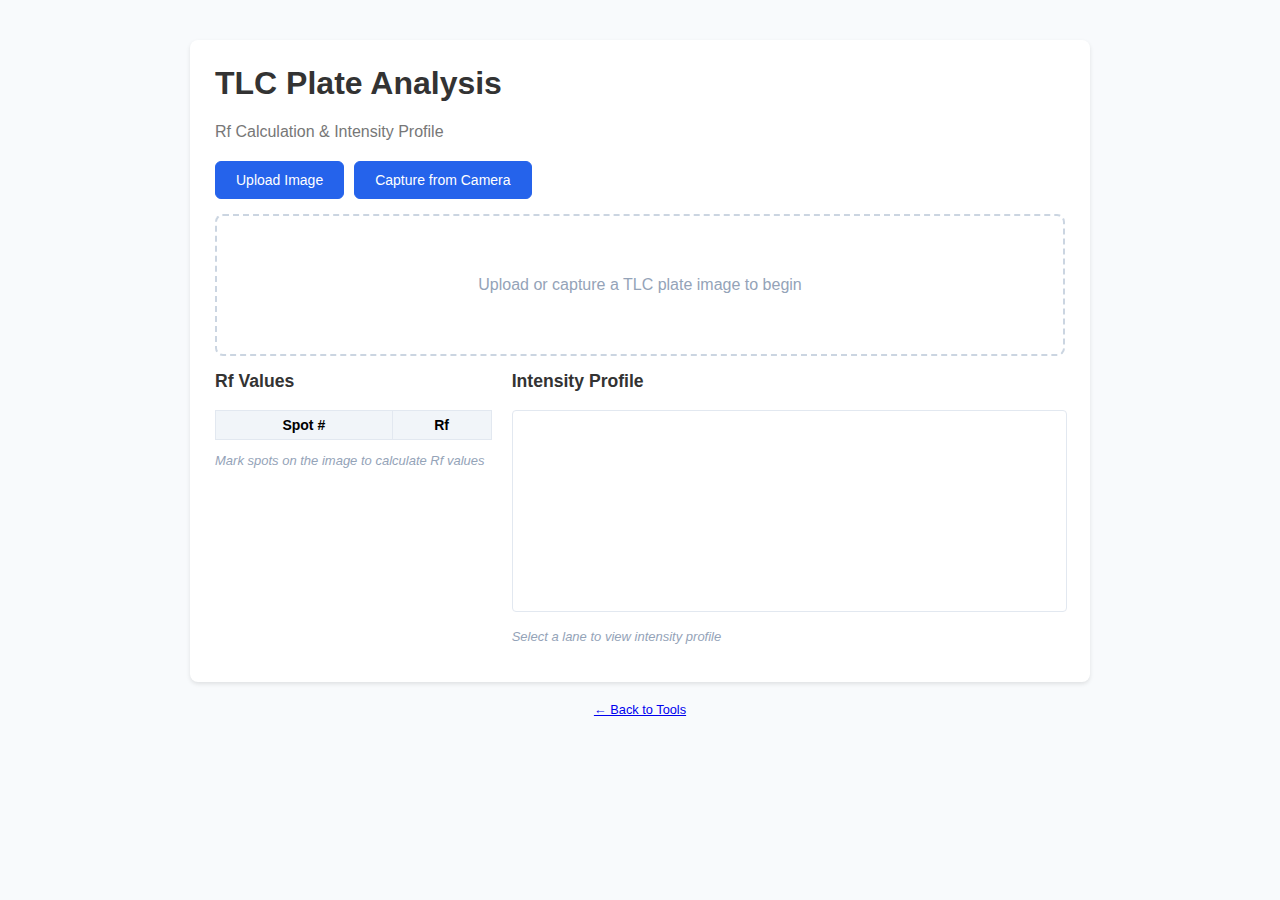
<file: SimpleTLCAnalysis.html>
<!DOCTYPE html>
<html lang="en">

<head>
    <meta charset="UTF-8">
    <meta name="viewport" content="width=device-width, initial-scale=1.0">
    <title>TLC Plate Analysis</title>
    <link rel="stylesheet" href="main_style.css">
    <style>
        h1 {
            margin-top: 0;
            color: #333;
        }

        .subtitle {
            color: #777;
            margin-bottom: 20px;
        }

        /* Input section */
        .input-section {
            display: flex;
            gap: 10px;
            margin-bottom: 15px;
            flex-wrap: wrap;
        }

        .input-section button {
            padding: 10px 20px;
            border: 1px solid var(--primary);
            background: var(--primary);
            color: white;
            border-radius: 6px;
            cursor: pointer;
            font-size: 14px;
        }

        .input-section button:hover {
            opacity: 0.9;
        }

        /* Camera */
        #camera-container {
            margin-bottom: 15px;
            text-align: center;
        }

        #camera-preview {
            max-width: 100%;
            border-radius: 6px;
            border: 1px solid #e2e8f0;
        }

        #camera-container .cam-btns {
            margin-top: 8px;
            display: flex;
            gap: 8px;
            justify-content: center;
        }

        #camera-container .cam-btns button {
            padding: 8px 16px;
            border-radius: 6px;
            border: 1px solid #ccc;
            cursor: pointer;
            font-size: 14px;
        }

        #capture-btn {
            background: #22c55e;
            color: white;
            border-color: #22c55e !important;
        }

        #cancel-camera {
            background: #f1f5f9;
        }

        /* Canvas */
        #canvas-container {
            text-align: center;
            margin-bottom: 15px;
        }

        #main-canvas {
            max-width: 100%;
            border: 1px solid #e2e8f0;
            border-radius: 4px;
            cursor: crosshair;
        }

        .no-image-msg {
            color: #94a3b8;
            padding: 60px 20px;
            border: 2px dashed #cbd5e1;
            border-radius: 8px;
            text-align: center;
        }

        /* Mode buttons */
        .mode-section {
            display: flex;
            gap: 6px;
            flex-wrap: wrap;
            margin-bottom: 15px;
        }

        .mode-btn {
            padding: 8px 14px;
            border: 1px solid #cbd5e1;
            background: #f8fafc;
            border-radius: 6px;
            cursor: pointer;
            font-size: 13px;
            transition: all 0.15s;
        }

        .mode-btn:hover {
            border-color: var(--primary);
        }

        .mode-btn.active {
            background: var(--primary);
            color: white;
            border-color: var(--primary);
        }

        #clear-all {
            background: #fef2f2;
            border-color: #fca5a5;
            color: #dc2626;
        }

        #clear-all:hover {
            background: #fee2e2;
        }

        /* Adjustments */
        .adjustments {
            margin-bottom: 20px;
        }

        .slider-row {
            display: flex;
            align-items: center;
            gap: 10px;
            margin-bottom: 8px;
        }

        .slider-row label {
            width: 90px;
            font-size: 13px;
            color: #555;
        }

        .slider-row input[type="range"] {
            flex: 1;
        }

        .slider-row .slider-val {
            width: 40px;
            text-align: right;
            font-size: 13px;
            color: #666;
        }

        .threshold-row {
            display: flex;
            align-items: center;
            gap: 8px;
            margin-bottom: 8px;
        }

        .threshold-row label {
            font-size: 13px;
            color: #555;
            cursor: pointer;
        }

        /* Lane width */
        .lane-width-row {
            display: flex;
            align-items: center;
            gap: 8px;
            margin-bottom: 8px;
        }

        .lane-width-row label {
            font-size: 13px;
            color: #555;
        }

        .lane-width-row input[type="number"] {
            width: 60px;
            padding: 4px 6px;
            border: 1px solid #ccc;
            border-radius: 4px;
        }

        /* Results */
        .results-section {
            display: flex;
            gap: 20px;
            flex-wrap: wrap;
        }

        .rf-results {
            flex: 1;
            min-width: 200px;
        }

        .rf-results h3,
        .profile-section h3 {
            margin-top: 0;
            color: #333;
            font-size: 1.1em;
        }

        #rf-table {
            width: 100%;
            border-collapse: collapse;
            font-size: 14px;
        }

        #rf-table th,
        #rf-table td {
            padding: 6px 10px;
            border: 1px solid #e2e8f0;
            text-align: center;
        }

        #rf-table th {
            background: #f1f5f9;
            font-weight: 600;
        }

        .profile-section {
            flex: 2;
            min-width: 300px;
        }

        #chart-canvas {
            width: 100%;
            height: 200px;
            border: 1px solid #e2e8f0;
            border-radius: 4px;
        }

        .empty-msg {
            color: #94a3b8;
            font-size: 13px;
            font-style: italic;
        }

        /* Footer */
        .page-footer {
            text-align: center;
            margin-top: 20px;
            color: #aaa;
            font-size: 0.8em;
        }
    </style>
</head>

<body>
    <div class="card">
        <h1>TLC Plate Analysis</h1>
        <p class="subtitle">Rf Calculation &amp; Intensity Profile</p>

        <!-- Image Input -->
        <div class="input-section">
            <button id="upload-btn" onclick="document.getElementById('file-input').click()">Upload Image</button>
            <button id="camera-btn">Capture from Camera</button>
            <input type="file" id="file-input" accept="image/*" hidden>
        </div>

        <!-- Camera Preview -->
        <div id="camera-container" hidden>
            <video id="camera-preview" autoplay playsinline></video>
            <div class="cam-btns">
                <button id="capture-btn">Take Photo</button>
                <button id="cancel-camera">Cancel</button>
            </div>
        </div>

        <!-- Canvas -->
        <div id="canvas-container">
            <div class="no-image-msg" id="placeholder-msg">Upload or capture a TLC plate image to begin</div>
            <canvas id="main-canvas" hidden></canvas>
        </div>

        <!-- Controls (hidden until image loaded) -->
        <div id="controls" hidden>
            <!-- Mode Buttons -->
            <div class="mode-section">
                <button class="mode-btn" data-mode="origin">Set Origin</button>
                <button class="mode-btn" data-mode="front">Set Solvent Front</button>
                <button class="mode-btn" data-mode="spot">Mark Spots</button>
                <button class="mode-btn" data-mode="lane">Select Lane</button>
                <button id="clear-all">Clear All</button>
            </div>

            <!-- Adjustments -->
            <div class="adjustments">
                <div class="slider-row">
                    <label>Brightness</label>
                    <input type="range" id="brightness-slider" min="-100" max="100" value="0">
                    <span class="slider-val" id="brightness-val">0</span>
                </div>
                <div class="slider-row">
                    <label>Contrast</label>
                    <input type="range" id="contrast-slider" min="-100" max="100" value="0">
                    <span class="slider-val" id="contrast-val">0</span>
                </div>
                <div class="threshold-row">
                    <input type="checkbox" id="threshold-toggle">
                    <label for="threshold-toggle">Enable Binary View</label>
                </div>
                <div class="slider-row" id="threshold-row" hidden>
                    <label>Threshold</label>
                    <input type="range" id="threshold-slider" min="0" max="255" value="128">
                    <span class="slider-val" id="threshold-val">128</span>
                </div>
                <div class="lane-width-row">
                    <label>Lane Width (px):</label>
                    <input type="number" id="lane-width" value="20" min="1" max="200">
                </div>
            </div>
        </div>

        <!-- Results -->
        <div class="results-section" id="results" hidden>
            <div class="rf-results">
                <h3>Rf Values</h3>
                <table id="rf-table">
                    <thead>
                        <tr>
                            <th>Spot #</th>
                            <th>Rf</th>
                        </tr>
                    </thead>
                    <tbody id="rf-tbody"></tbody>
                </table>
                <p class="empty-msg" id="no-spots-msg">Mark spots on the image to calculate Rf values</p>
            </div>
            <div class="profile-section">
                <h3>Intensity Profile</h3>
                <canvas id="chart-canvas"></canvas>
                <p class="empty-msg" id="no-lane-msg">Select a lane to view intensity profile</p>
            </div>
        </div>
    </div>

    <div class="page-footer">
        <a href="index.html">&larr; Back to Tools</a>
    </div>

    <script src="src/tlc_analysis.js"></script>
    <script>
        (function () {
            "use strict";

            const TLC = window.TLCAnalysis;
            const canvas = document.getElementById("main-canvas");
            const chartCanvas = document.getElementById("chart-canvas");
            const fileInput = document.getElementById("file-input");
            const cameraBtn = document.getElementById("camera-btn");
            const cameraContainer = document.getElementById("camera-container");
            const video = document.getElementById("camera-preview");
            const captureBtn = document.getElementById("capture-btn");
            const cancelCamera = document.getElementById("cancel-camera");
            const controls = document.getElementById("controls");
            const results = document.getElementById("results");
            const placeholderMsg = document.getElementById("placeholder-msg");
            const rfTbody = document.getElementById("rf-tbody");
            const noSpotsMsg = document.getElementById("no-spots-msg");
            const noLaneMsg = document.getElementById("no-lane-msg");
            const modeButtons = document.querySelectorAll(".mode-btn");

            let cameraStream = null;

            // Hide camera button if getUserMedia not available
            if (!navigator.mediaDevices || !navigator.mediaDevices.getUserMedia) {
                cameraBtn.hidden = true;
            }

            // ---- File Upload ----
            fileInput.addEventListener("change", (e) => {
                const file = e.target.files[0];
                if (!file) return;
                onImageLoaded(file);
                fileInput.value = "";
            });

            function onImageLoaded(source) {
                placeholderMsg.hidden = true;
                canvas.hidden = false;
                controls.hidden = false;
                results.hidden = false;
                TLC.loadImage(source, canvas).then(() => {
                    setChartSize();
                    updateRfTable();
                    updateChart();
                });
            }

            // ---- Camera ----
            cameraBtn.addEventListener("click", async () => {
                try {
                    cameraStream = await navigator.mediaDevices.getUserMedia({
                        video: { facingMode: "environment" }
                    });
                    video.srcObject = cameraStream;
                    cameraContainer.hidden = false;
                } catch (err) {
                    alert("Camera access denied or unavailable. Please use file upload instead.");
                }
            });

            captureBtn.addEventListener("click", () => {
                if (!cameraStream) return;
                placeholderMsg.hidden = true;
                canvas.hidden = false;
                controls.hidden = false;
                results.hidden = false;
                TLC.loadFromVideo(video, canvas).then(() => {
                    stopCamera();
                    setChartSize();
                    updateRfTable();
                    updateChart();
                });
            });

            cancelCamera.addEventListener("click", stopCamera);

            function stopCamera() {
                if (cameraStream) {
                    cameraStream.getTracks().forEach((t) => t.stop());
                    cameraStream = null;
                }
                video.srcObject = null;
                cameraContainer.hidden = true;
            }

            // ---- Mode Buttons ----
            modeButtons.forEach((btn) => {
                btn.addEventListener("click", () => {
                    const mode = btn.dataset.mode;
                    if (TLC.interactionMode === mode) {
                        TLC.interactionMode = "none";
                        btn.classList.remove("active");
                    } else {
                        TLC.interactionMode = mode;
                        modeButtons.forEach((b) => b.classList.remove("active"));
                        btn.classList.add("active");
                    }
                });
            });

            document.getElementById("clear-all").addEventListener("click", () => {
                TLC.resetState();
                modeButtons.forEach((b) => b.classList.remove("active"));
                document.getElementById("brightness-slider").value = 0;
                document.getElementById("contrast-slider").value = 0;
                document.getElementById("threshold-toggle").checked = false;
                document.getElementById("threshold-slider").value = 128;
                document.getElementById("threshold-row").hidden = true;
                document.getElementById("brightness-val").textContent = "0";
                document.getElementById("contrast-val").textContent = "0";
                document.getElementById("threshold-val").textContent = "128";
                TLC.redraw(canvas);
                updateRfTable();
                updateChart();
            });

            // ---- Canvas Click ----
            canvas.addEventListener("click", (e) => {
                if (!TLC.originalImageData) return;
                const { x, y } = TLC.getCanvasCoords(canvas, e);

                switch (TLC.interactionMode) {
                    case "origin":
                        TLC.originY = y;
                        recalcAllRf();
                        break;
                    case "front":
                        TLC.frontY = y;
                        recalcAllRf();
                        break;
                    case "spot":
                        const rf = (TLC.originY !== null && TLC.frontY !== null)
                            ? TLC.calculateRf(TLC.originY, TLC.frontY, y)
                            : null;
                        TLC.spots.push({ x, y, rf });
                        break;
                    case "lane":
                        TLC.laneX = x;
                        TLC.laneWidth = parseInt(document.getElementById("lane-width").value) || 20;
                        break;
                    default:
                        return;
                }

                TLC.redraw(canvas);
                updateRfTable();
                updateChart();
            });

            function recalcAllRf() {
                TLC.spots.forEach((s) => {
                    if (TLC.originY !== null && TLC.frontY !== null) {
                        s.rf = TLC.calculateRf(TLC.originY, TLC.frontY, s.y);
                    }
                });
            }

            // ---- Sliders ----
            const brightnessSlider = document.getElementById("brightness-slider");
            const contrastSlider = document.getElementById("contrast-slider");
            const thresholdToggle = document.getElementById("threshold-toggle");
            const thresholdSlider = document.getElementById("threshold-slider");
            const thresholdRow = document.getElementById("threshold-row");

            brightnessSlider.addEventListener("input", () => {
                TLC.brightness = parseInt(brightnessSlider.value);
                document.getElementById("brightness-val").textContent = brightnessSlider.value;
                TLC.redraw(canvas);
                updateChart();
            });

            contrastSlider.addEventListener("input", () => {
                TLC.contrast = parseInt(contrastSlider.value);
                document.getElementById("contrast-val").textContent = contrastSlider.value;
                TLC.redraw(canvas);
                updateChart();
            });

            thresholdToggle.addEventListener("change", () => {
                TLC.thresholdEnabled = thresholdToggle.checked;
                thresholdRow.hidden = !thresholdToggle.checked;
                TLC.redraw(canvas);
                updateChart();
            });

            thresholdSlider.addEventListener("input", () => {
                TLC.thresholdValue = parseInt(thresholdSlider.value);
                document.getElementById("threshold-val").textContent = thresholdSlider.value;
                TLC.redraw(canvas);
                updateChart();
            });

            // ---- Rf Table ----
            function updateRfTable() {
                rfTbody.innerHTML = "";
                if (TLC.spots.length === 0) {
                    noSpotsMsg.hidden = false;
                    return;
                }
                noSpotsMsg.hidden = true;
                TLC.spots.forEach((s, i) => {
                    const tr = document.createElement("tr");
                    const td1 = document.createElement("td");
                    td1.textContent = i + 1;
                    const td2 = document.createElement("td");
                    td2.textContent = s.rf != null ? s.rf.toFixed(3) : "—";
                    tr.appendChild(td1);
                    tr.appendChild(td2);
                    rfTbody.appendChild(tr);
                });
            }

            // ---- Intensity Chart ----
            function setChartSize() {
                const container = chartCanvas.parentElement;
                chartCanvas.width = container.clientWidth - 2;
                chartCanvas.height = 200;
            }

            function updateChart() {
                if (TLC.laneX === null || TLC.originY === null || TLC.frontY === null) {
                    noLaneMsg.hidden = !(TLC.laneX === null);
                    TLC.drawIntensityChart(chartCanvas, [], TLC.spots);
                    return;
                }
                noLaneMsg.hidden = true;
                const lw = parseInt(document.getElementById("lane-width").value) || 20;
                TLC.laneWidth = lw;
                const profile = TLC.getIntensityProfile(
                    canvas, TLC.laneX, lw, TLC.frontY, TLC.originY
                );
                TLC.drawIntensityChart(chartCanvas, profile, TLC.spots);
            }

            // Resize chart on window resize
            window.addEventListener("resize", () => {
                if (!TLC.originalImageData) return;
                setChartSize();
                updateChart();
            });
        })();
    </script>
</body>

</html>
</file>
<file: main_style.css>
:root {
    --primary: #2563eb;
}

body {
    font-family: sans-serif;
    max-width: 900px;
    margin: 20px auto;
    padding: 20px;
    background: #f8fafc;
}

.card {
    background: white;
    padding: 25px;
    border-radius: 8px;
    box-shadow: 0 2px 4px rgba(0, 0, 0, 0.1);
}

#drop_zone {
    border: 2px dashed #cbd5e1;
    border-radius: 8px;
    padding: 30px;
    text-align: center;
    color: #64748b;
    margin-bottom: 15px;
    cursor: pointer;
    background: #fff;
}

#drop_zone.dragging {
    border-color: var(--primary);
    background: #eff6ff;
}

/* Compact state after image is loaded */
#drop_zone.loaded {
    padding: 8px 16px;
    display: flex;
    align-items: center;
    gap: 12px;
    border-style: solid;
    border-color: #cbd5e1;
    background: #f8fafc;
}

#drop_zone.loaded .dz-filename {
    font-size: 13px;
    font-weight: bold;
    color: #334155;
    overflow: hidden;
    text-overflow: ellipsis;
    white-space: nowrap;
    max-width: 60%;
}

#drop_zone.loaded .dz-hint {
    font-size: 11px;
    color: #94a3b8;
    white-space: nowrap;
}

#drop_zone.loaded.dragging {
    border-color: var(--primary);
    background: #eff6ff;
}


textarea {
    width: 100%;
    height: 150px;
    margin-bottom: 10px;
    padding: 10px;
    box-sizing: border-box;
    border: 1px solid #ccc;
}

#output {
    background: white;
    border: 1px solid #e2e8f0;
    padding: 20px;
    min-height: 150px;
    font-family: "Times New Roman", serif;
    margin-top: 10px;
}

.citation-item {
    margin-bottom: 1em;
}

b {
    font-weight: bold !important;
}

i {
    font-style: italic !important;
}

.loading {
    color: var(--primary);
    font-weight: bold;
}

.portal-btn {
    display: inline-flex;
    align-items: center;
    gap: 5px;
    font-size: 12px;
    color: #64748b;
    text-decoration: none;
    padding: 4px 10px;
    border: 1px solid #e2e8f0;
    border-radius: 5px;
    margin-bottom: 16px;
    background: #f8fafc;
    transition: border-color 0.15s, color 0.15s;
}

.portal-btn:hover {
    color: var(--primary);
    border-color: var(--primary);
}
</file>
